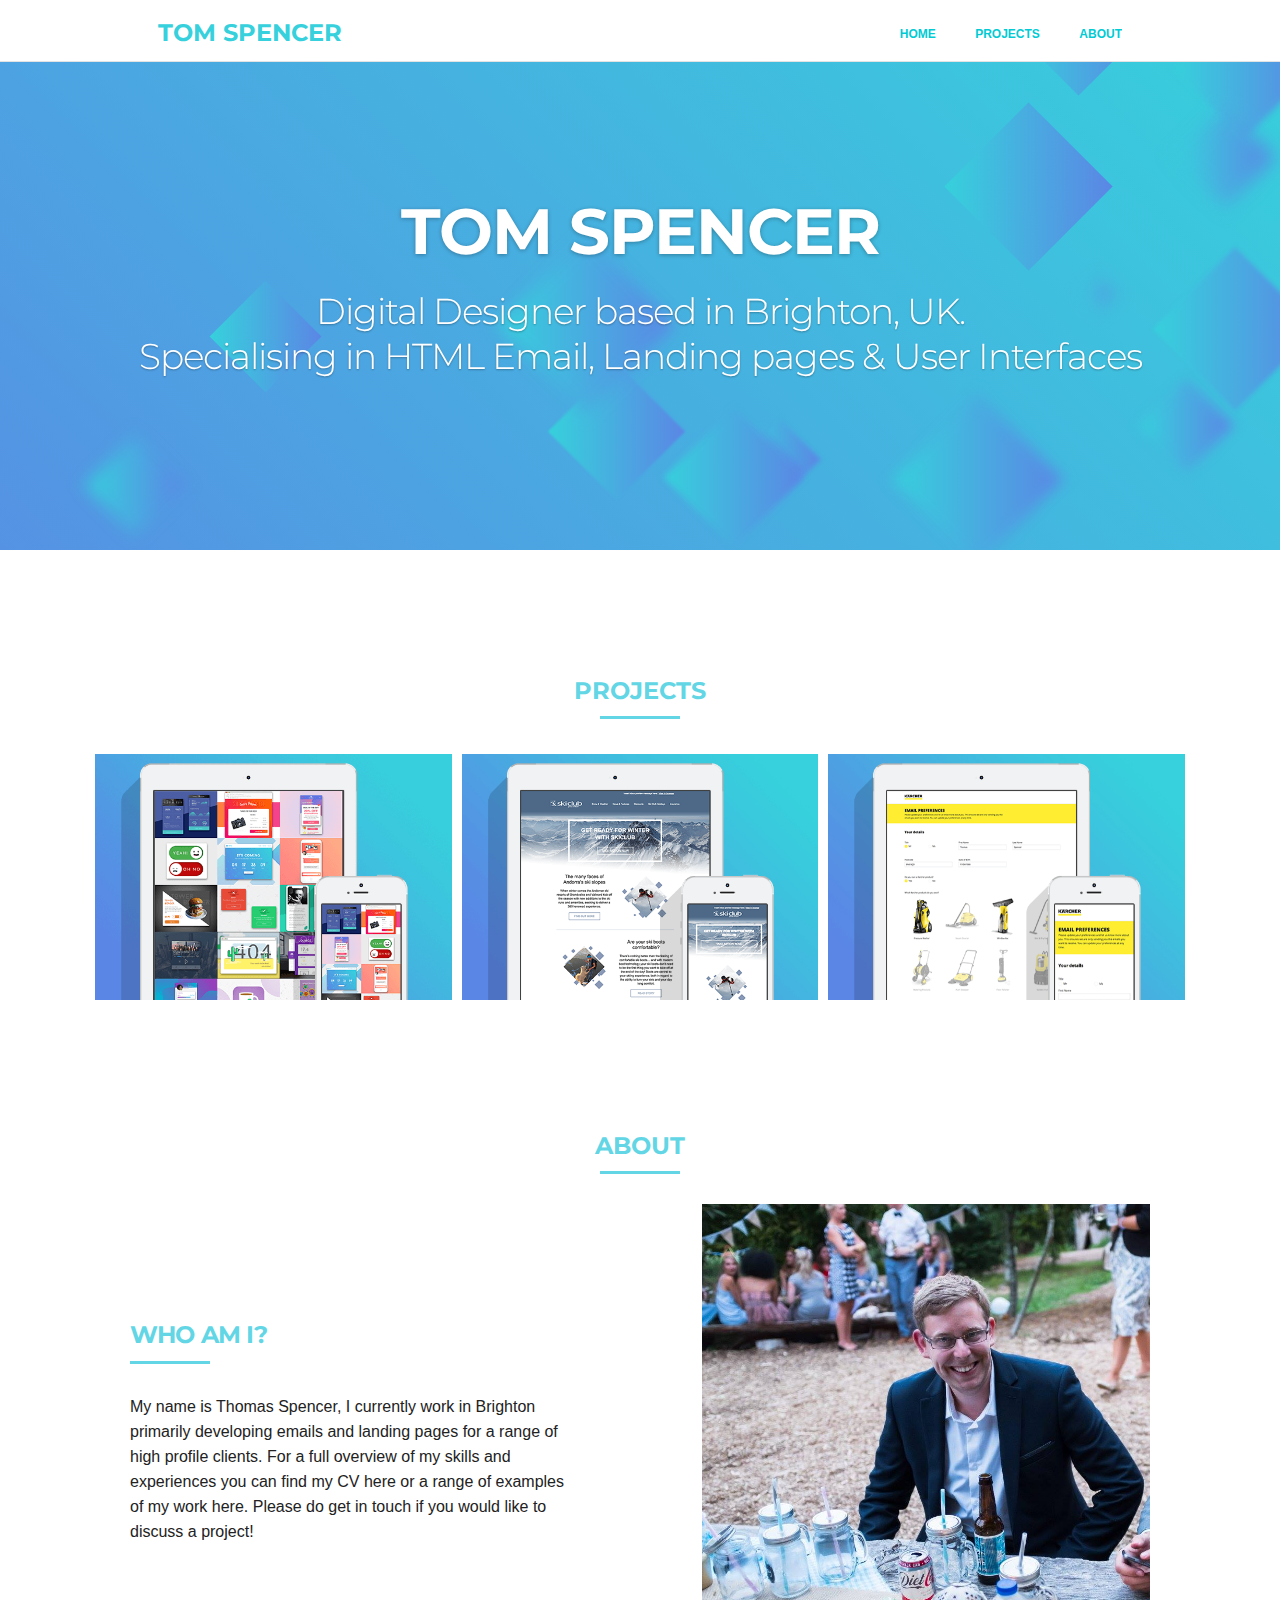
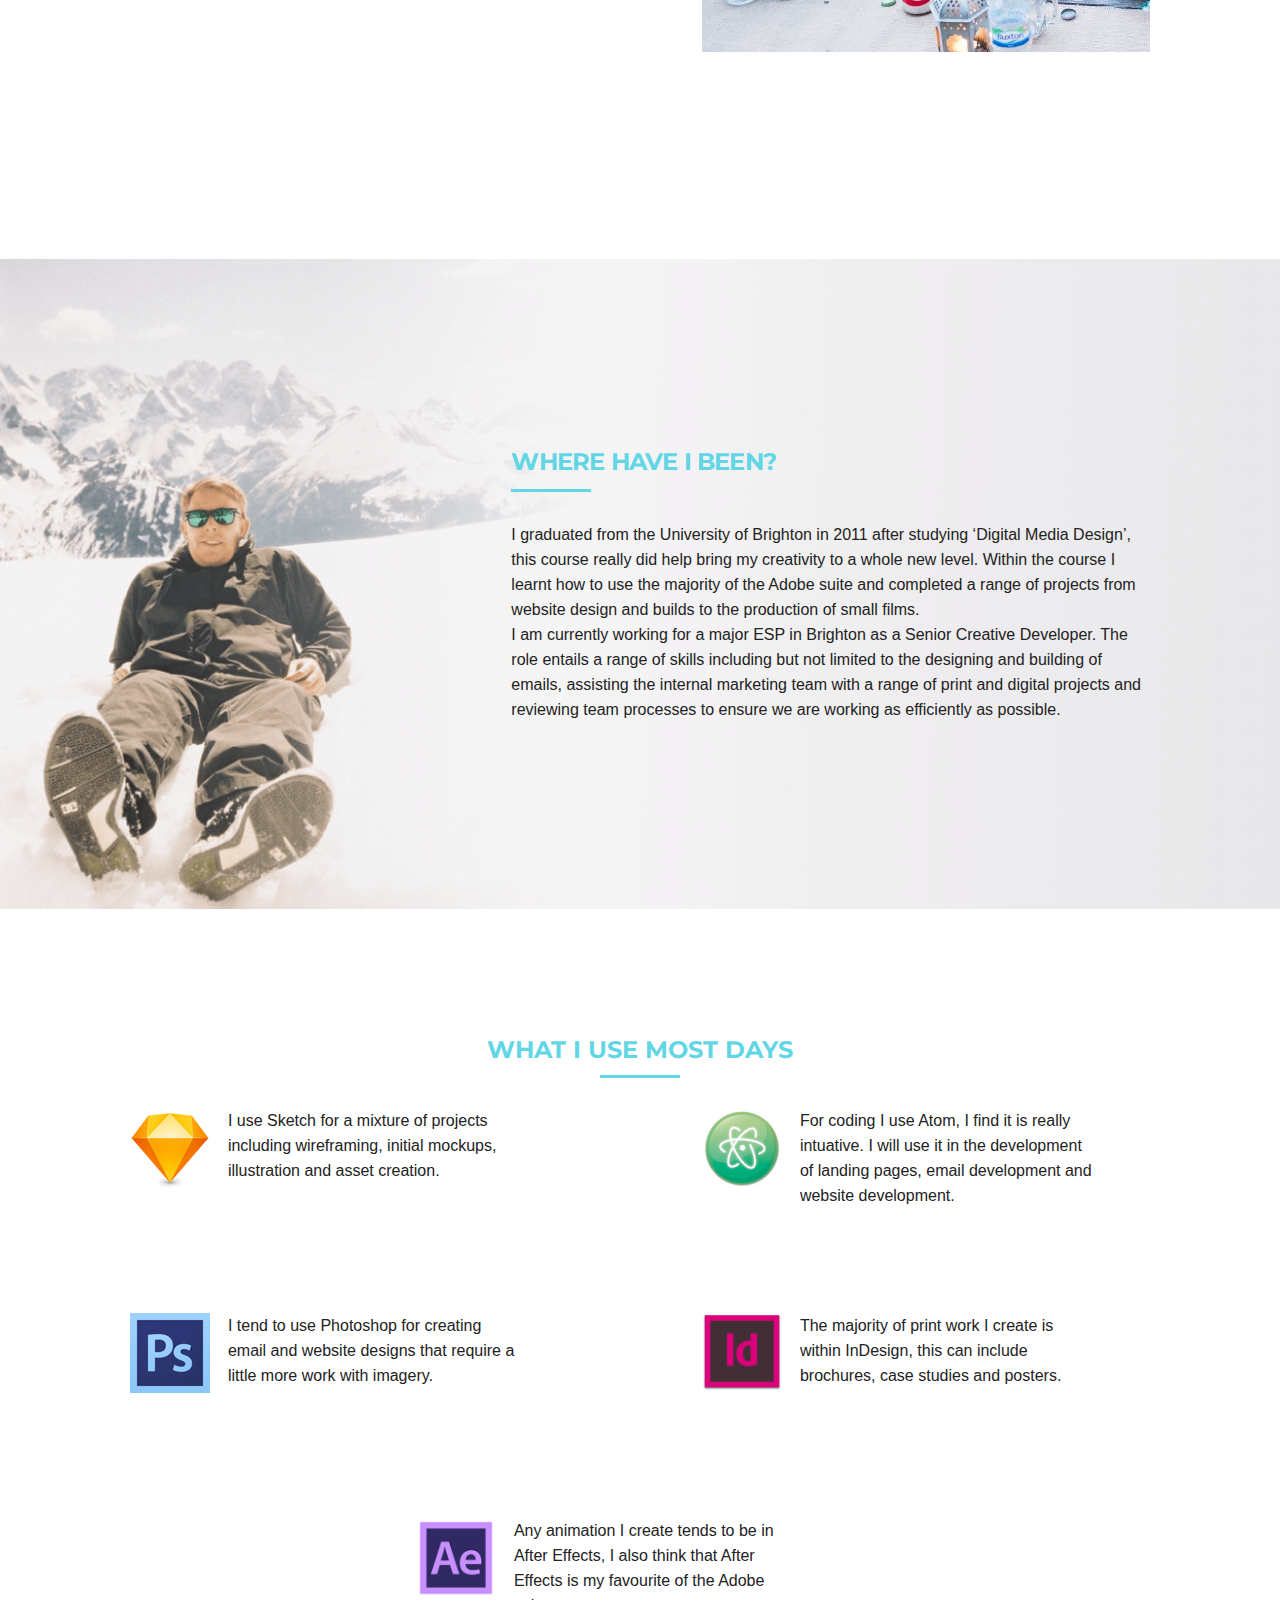
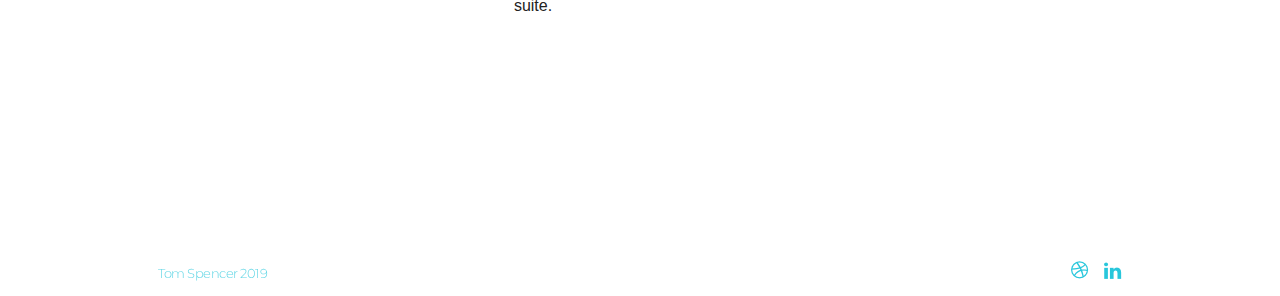
<file: index.html>
<!DOCTYPE html>
<html lang="en">

<head>
  <!-- Global site tag (gtag.js) - Google Analytics -->
  <script async src="https://www.googletagmanager.com/gtag/js?id=UA-12920112-2"></script>
  <script>
    window.dataLayer = window.dataLayer || [];

    function gtag() {
      dataLayer.push(arguments);
    }
    gtag('js', new Date());

    gtag('config', 'UA-12920112-2');
  </script>
  <meta charset="utf-8">
  <!-- HTML Meta Tags -->
  <title>Tom Spencer | Digital Designer</title>
  <meta name="description" content="Portfolio of Tom Spencer, a UK based digital designer. Specialising in HTML Email, Web design & UI">

  <!-- Google / Search Engine Tags -->
  <meta itemprop="name" content="Tom Spencer | Digital Designer">
  <meta itemprop="description" content="Portfolio of Tom Spencer, a UK based digital designer. Specialising in HTML Email, Web design & UI">
  <meta itemprop="image" content="http://www.tomthepom.co.uk/images/dailyUi.png">

  <!-- Facebook Meta Tags -->
  <meta property="og:url" content="http://www.tomthepom.co.uk">
  <meta property="og:type" content="website">
  <meta property="og:title" content="Tom Spencer | Digital Designer">
  <meta property="og:description" content="Portfolio of Tom Spencer, a UK based digital designer. Specialising in HTML Email, Web design & UI">
  <meta property="og:image" content="http://www.tomthepom.co.uk/images/dailyUi.png">

  <!-- Twitter Meta Tags -->
  <meta name="twitter:card" content="summary_large_image">
  <meta name="twitter:title" content="Tom Spencer | Digital Designer">
  <meta name="twitter:description" content="Portfolio of Tom Spencer, a UK based digital designer. Specialising in HTML Email, Web design & UI">
  <meta name="twitter:image" content="http://www.tomthepom.co.uk/images/dailyUi.png">
  <meta name="author" content="Tom Spencer">


  <meta name="viewport" content="width=device-width, initial-scale=1">
  <link rel="stylesheet" href="css/normalize.css">
  <link rel="stylesheet" href="css/skeleton.css">
  <link rel="stylesheet" href="css/styles.css">
  <link rel="icon" type="image/png" href="images/favicon.png">
</head>

<body>
  <div class="navbar">
    <div class="container">
      <div class="logo">
        Tom Spencer
      </div>
      <div class="menu-toggle">
        <span></span>
        <span></span>
        <span></span>
      </div>
      <div class="nav">
        <ul>
          <li><a href="">Home</a></li>
          <li><a href="#projects">Projects</a></li>
          <li><a href="#about">About</a></li>
        </ul>
      </div>
    </div>
  </div>
  <div class="outer-intro-portfolio">
    <div class="intro-main">
      <h1>Tom Spencer</h1>
      <h2>Digital Designer based in Brighton, UK.<br/>
Specialising in HTML Email, Landing pages & User Interfaces</h2>
    </div>
    <div id="container"></div>
  </div>
  <div name="projects"></div>
  <div class="main-content">
    <div class="portfolioContain">
      <div class="section">
        <h3 id="projects">PROJECTS</h3>
        <div class="underline-center"></div>
          <div class="row">
            <div class="shots">
              <div class="portfolioItem">
                <img src="images/dailyUi.png" alt="DailyUI Challenge" />
                <div class="caption">
                  <h3>Daily UI Challenge</h3>
                  <h5>Design &amp; Animation</h5>
                </div>
                <a href="projects/dailyui.html"></a>
              </div>
              <div class="portfolioItem">
                <img src="images/emailTemplates.png" alt="Email Templates" />
                <div class="caption">
                  <h3>Email Templates</h3>
                  <h5>Design and Coding</h5>
                </div>
                <a href="projects/email.html"></a>
              </div>
              <div class="portfolioItem">
                <img src="images/preferenceCenters.png" alt="Preference Centres" />
                <div class="caption">
                  <h3>Preference Centres</h3>
                  <h5>Design and Coding</h5>
                </div>
                <a href="projects/preferenceCentre.html"></a>
              </div>
              <!-- <div class="portfolioItem">
                <img src="images/todoApp.png" alt="To Do App" />
                <div class="caption">
                  <h3>To Do App</h3>
                  <h5>Design and Animation</h5>
                </div>
                <a href="projects/todoApp.html"></a>
              </div> -->
            </div>
          </div>
          <!-- <div class="row">
            <div class="contact">
              <a href="">I am always open to a new project, why not drop me a message?</a>
            </div>
          </div> -->
        </div>
        <div class="section">
          <div class="row">
            <h3 id="about">ABOUT</h3>
            <div class="underline-center"></div>
          </div>
          <div class="row flex flexSwitch pb30">
            <div class="six columns">
              <h4>WHO AM I?</h4>
              <div class="underline"></div>
              <p>My name is Thomas Spencer, I currently work in Brighton primarily developing emails and landing pages for a range of high profile clients. For a full overview of my skills and experiences you can find my CV here or a range of examples of my
                work here. Please do get in touch if you would like to discuss a project!</p>
            </div>
            <div class="six columns pb30">
              <img src="images/home_1.png" class="portfolioImage" alt="Tom Spencer" />
            </div>
          </div>
        </div>
    </div>
    <div class="row pb30 banner">
      <div class="portfolioContain">
        <div class="eight columns offset-by-four">
          <h4>WHERE HAVE I BEEN?</h4>
            <div class="underline"></div>
              <p>I graduated from the University of Brighton in 2011 after studying ‘Digital Media Design’, this course really did help bring my creativity to a whole new level. Within the course I learnt how to use the majority of the Adobe suite and completed
            a range of projects from website design and builds to the production of small films.</p>
              <p>I am currently working for a major ESP in Brighton as a Senior Creative Developer. The role entails a range of skills including but not limited to the designing and building of emails, assisting the internal marketing team with a range of print
            and digital projects and reviewing team processes to ensure we are working as efficiently as possible.</p>
            </div>
      </div>
    </div>
    <div class="portfolioContain">
      <div class="section">
        <div class="row">
          <div class="twelve column">
            <h3>WHAT I USE MOST DAYS</h3>
            <div class="underline-center"></div>
          </div>
        </div>
        <div class="row pb30">
          <div class="six columns">
            <div class="row">
              <div class="four columns center-img appIcon"><img src="images/sketch_icon.png" alt="Sketch" /></div>
              <div class="eight columns">
                <p>I use Sketch for a mixture of projects including wireframing, initial mockups, illustration and asset creation.</p>
              </div>
            </div>
          </div>
          <div class="six columns">
            <div class="row">
              <div class="four columns center-img appIcon"><img src="images/atom_icon.png" alt="Atom" /></div>
              <div class="eight columns">
                <p>For coding I use Atom, I find it is really intuative. I will use it in the development of landing pages, email development and website development.</p>
              </div>
            </div>
          </div>
        </div>
      <div class="row pb30">
        <div class="six columns">
          <div class="row">
            <div class="four columns center-img appIcon"><img src="images/ps_icon.png" alt="PhotoShop" /></div>
            <div class="eight columns">
              <p>I tend to use Photoshop for creating email and website designs that require a little more work with imagery.</p>
            </div>
          </div>
        </div>
        <div class="six columns">
          <div class="row">
            <div class="four columns center-img appIcon"><img src="images/id_icon.png" alt="InDesign" /></div>
            <div class="eight columns">
              <p>The majority of print work I create is within InDesign, this can include brochures, case studies and posters.</p>
            </div>
          </div>
        </div>
      </div>
      <div class="row">
        <div class="six columns offset-by-three">
          <div class="row">
            <div class="four columns center-img appIcon"><img src="images/ae_icon.png" alt="After Effects" /></div>
            <div class="eight columns">
              <p>Any animation I create tends to be in After Effects, I also think that After Effects is my favourite of the Adobe suite.</p>
            </div>
          </div>
        </div>
      </div>
    </div>
  </div>
</div>
  <div class="footer">
    <div class="container">
      <div class="footerRow">
        <div>
          <h5>Tom Spencer 2019</h5></div>
        <div class="social">
          <a href="https://www.linkedin.com/in/thomas-spencer/" target="_blank"><img src="images/linkedin_sm.png" /></a>
          <a href="http://tomatronic.dribbble.com/" target="_blank"><img src="images/dribbble_sm.png" /></a>
        </div>
      </div>
    </div>
  </div>
  <script src="https://code.jquery.com/jquery-2.2.4.min.js"></script>
  <script type="text/javascript" src="js/main.js"></script>
</body>

</html>
</file>
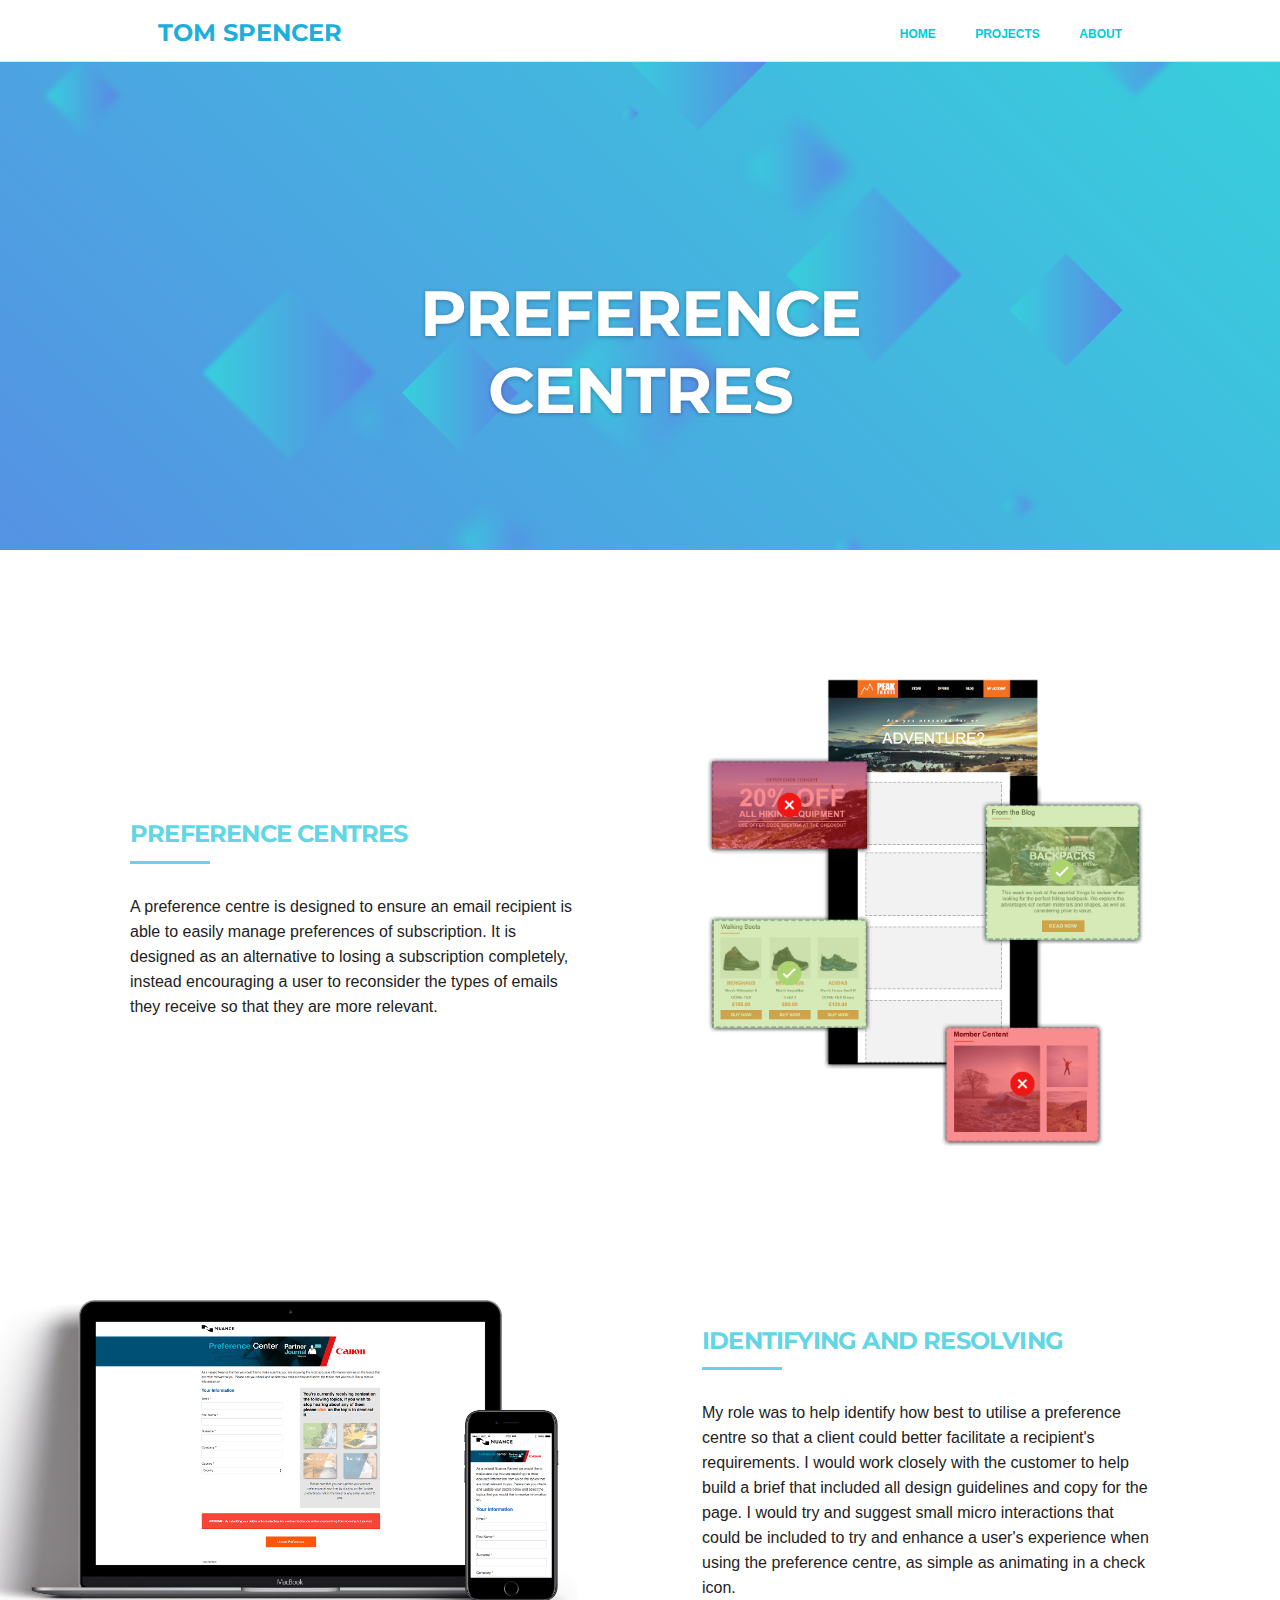
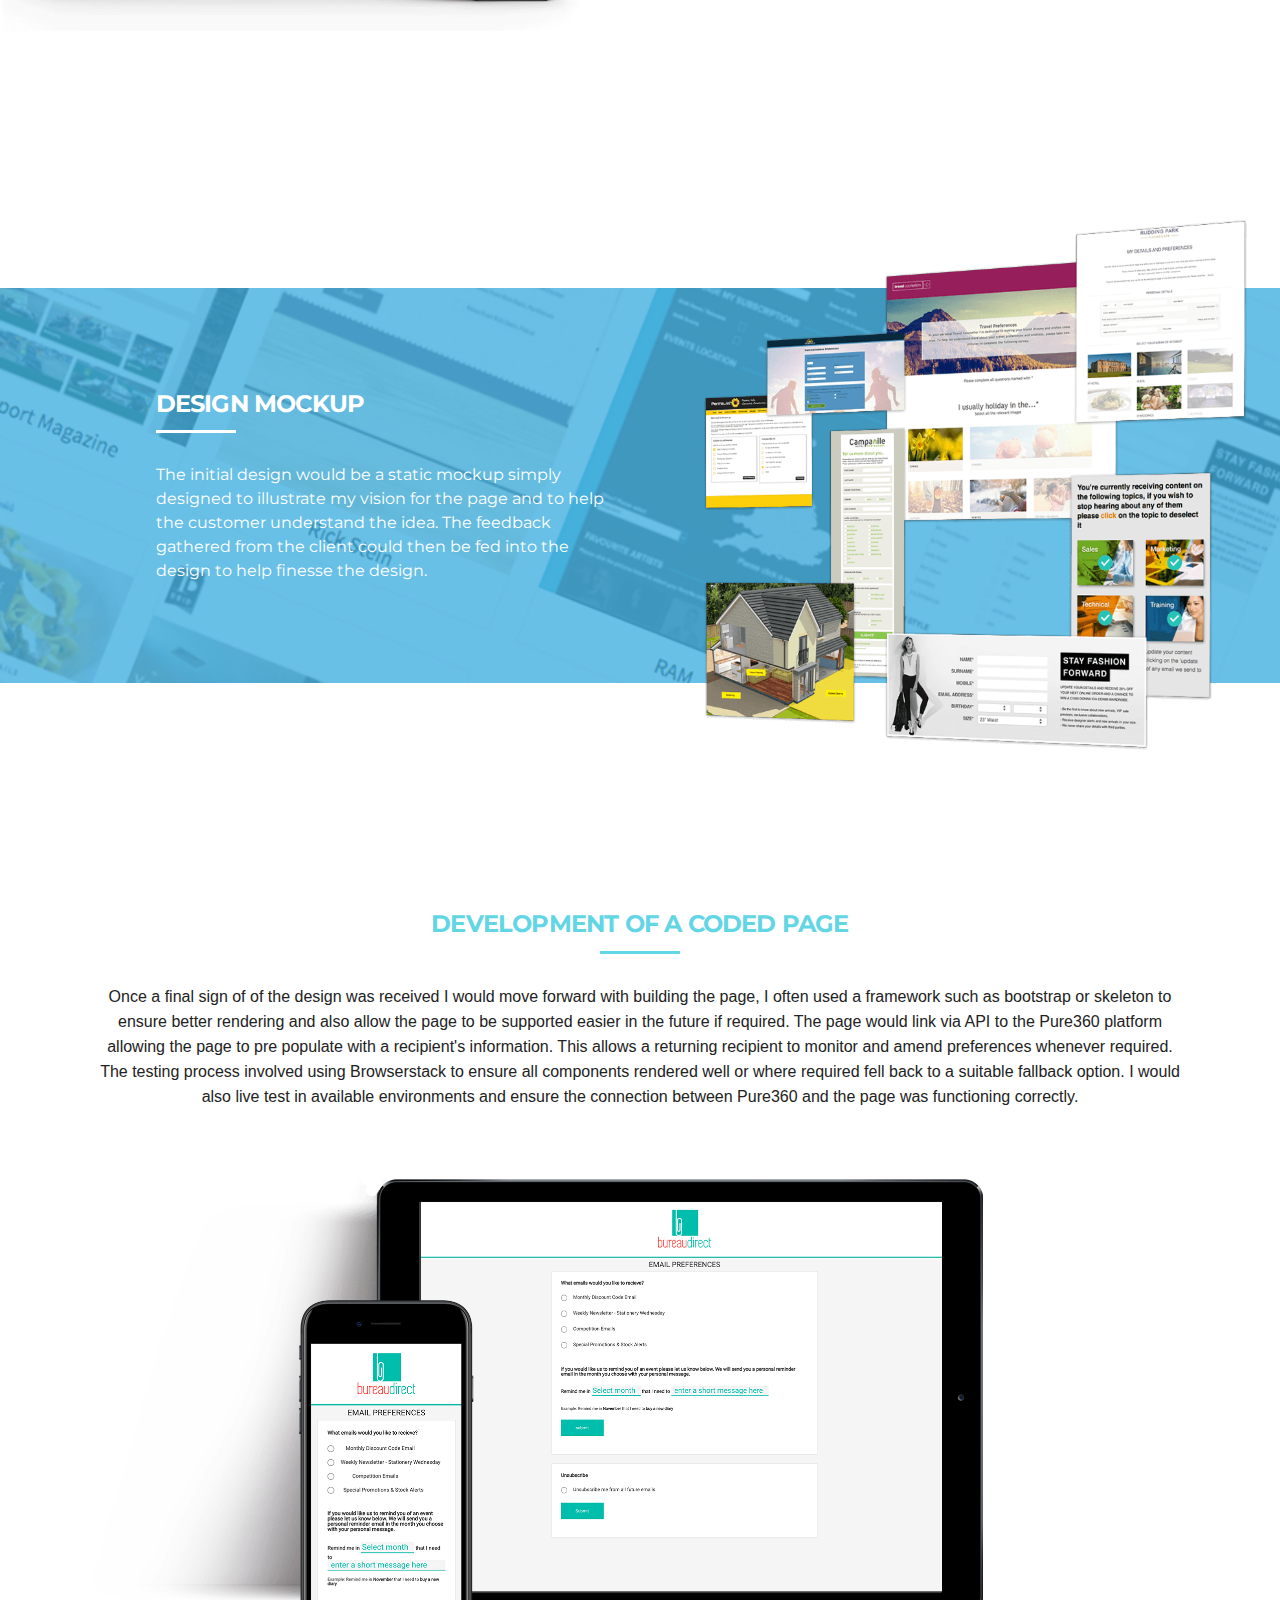
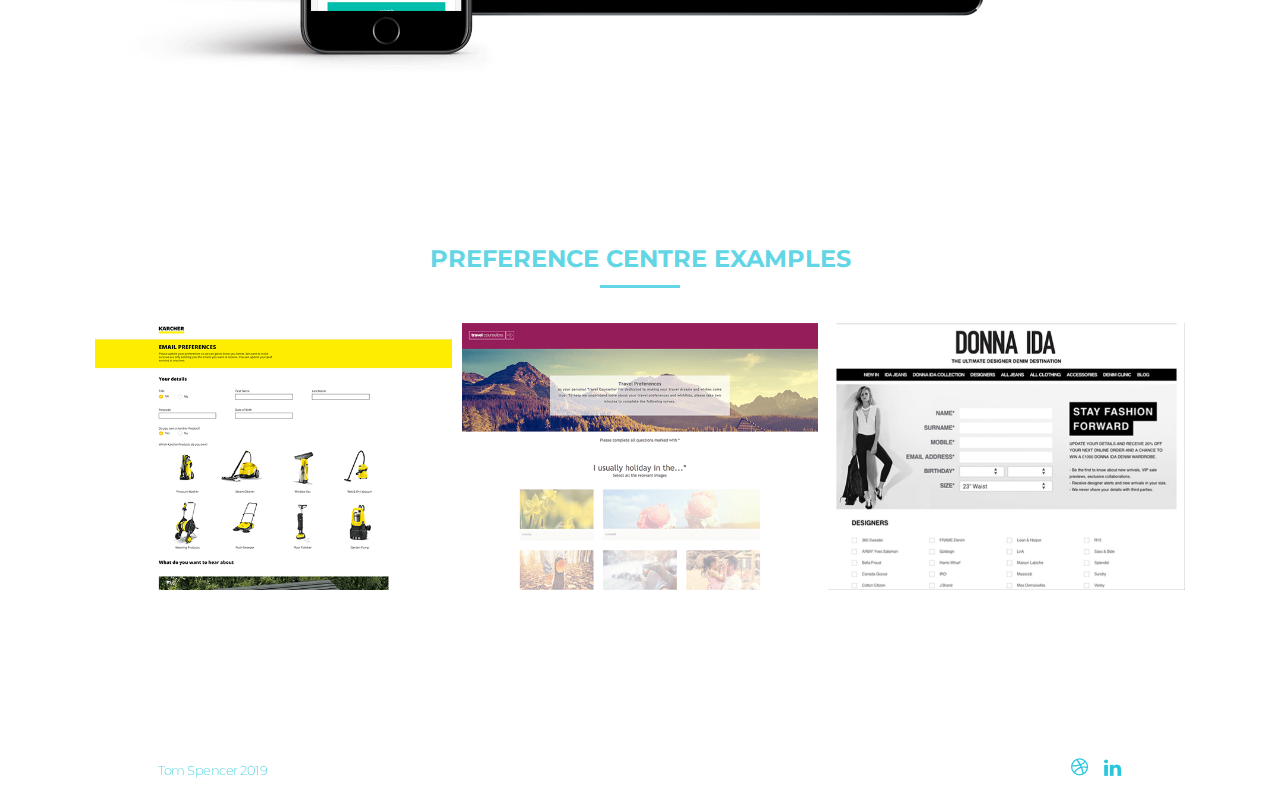
<file: projects/preferenceCentre.html>
<!DOCTYPE html>
<html lang="en">

<head>
  <!-- Global site tag (gtag.js) - Google Analytics -->
  <script async src="https://www.googletagmanager.com/gtag/js?id=UA-12920112-2"></script>
  <script>
    window.dataLayer = window.dataLayer || [];

    function gtag() {
      dataLayer.push(arguments);
    }
    gtag('js', new Date());

    gtag('config', 'UA-12920112-2');
  </script>

  <!-- Basic Page Needs
  –––––––––––––––––––––––––––––––––––––––––––––––––– -->
  <meta charset="utf-8">
  <!-- HTML Meta Tags -->
  <title>Tom Spencer | Preference Centre Design</title>
  <meta name="description" content="Portfolio of Tom Spencer, a UK based digital designer. Specialising in HTML Email, Web design & UI">

  <!-- Google / Search Engine Tags -->
  <meta itemprop="name" content="Tom Spencer | Preference Centre Design">
  <meta itemprop="description" content="Portfolio of Tom Spencer, a UK based digital designer. Specialising in HTML Email, Web design & UI">
  <meta itemprop="image" content="http://www.tomthepom.co.uk/images/preferenceCenters.png">

  <!-- Facebook Meta Tags -->
  <meta property="og:url" content="http://www.tomthepom.co.uk/projects/preferenceCentre.html">
  <meta property="og:type" content="website">
  <meta property="og:title" content="Tom Spencer | Preference Centre Design">
  <meta property="og:description" content="Portfolio of Tom Spencer, a UK based digital designer. Specialising in HTML Email, Web design & UI">
  <meta property="og:image" content="http://www.tomthepom.co.uk/images/preferenceCenters.png">

  <!-- Twitter Meta Tags -->
  <meta name="twitter:card" content="summary_large_image">
  <meta name="twitter:title" content="Tom Spencer | Preference Centre Design">
  <meta name="twitter:description" content="Portfolio of Tom Spencer, a UK based digital designer. Specialising in HTML Email, Web design & UI">
  <meta name="twitter:image" content="http://www.tomthepom.co.uk/images/preferenceCenters.png">

  <meta name="author" content="Tom Spencer">

  <!-- Mobile Specific Metas
  –––––––––––––––––––––––––––––––––––––––––––––––––– -->
  <meta name="viewport" content="width=device-width, initial-scale=1">

  <!-- CSS
  –––––––––––––––––––––––––––––––––––––––––––––––––– -->
  <link rel="stylesheet" href="../css/normalize.css">
  <link rel="stylesheet" href="../css/skeleton.css">
  <link rel="stylesheet" href="../css/simpleLightbox.min.css">
  <link rel="stylesheet" href="../css/styles.css">

  <!-- Favicon
  –––––––––––––––––––––––––––––––––––––––––––––––––– -->
  <link rel="icon" type="image/png" href="../images/favicon.png">

</head>

<body>
  <div class="navbar">
    <div class="container">
      <div class="logo">
        <a href="/">Tom Spencer</a>
      </div>
      <div class="menu-toggle">
        <span></span>
        <span></span>
        <span></span>
      </div>
      <div class="nav">
        <ul>
          <li><a href="/">Home</a></li>
          <li><a href="../index.html#projects">Projects</a></li>
          <li><a href="../index.html#about">About</a></li>
        </ul>
      </div>
    </div>
  </div>
  <div class="outer-intro-portfolio">
    <div class="intro">
      <h1>Preference<br/>Centres</h1>
    </div>
    <div id="container"></div>
  </div>
  <div class="main-content">
    <div class="portfolioContain">
      <div class="section">
        <div class="row flex flexSwitch">
          <div class="six columns">
            <h4>PREFERENCE CENTRES</h4>
            <div class="underline"></div>
            <p>A preference centre is designed to ensure an email recipient is able to easily manage preferences of subscription. It is designed as an alternative to losing a subscription completely, instead encouraging a user to reconsider the types of
              emails they receive so that they are more relevant.</p>
          </div>
          <div class="six columns pb30">
            <img src="../images/preferences/pref_options.png" alt="What happens when I change my preferences?" class="portfolioImage" />
          </div>
        </div>
      </div>
      <div class="section">
        <div class="row flex">
          <div class="six columns pb30">
            <img src="../images/preferences/pref_example.png" class="leftImgLrg" alt="Nuance - Canon -- Preference Centre" />
          </div>
          <div class="six columns">
            <h4>IDENTIFYING AND RESOLVING</h4>
            <div class="underline"></div>
            <p>My role was to help identify how best to utilise a preference centre so that a client could better facilitate a recipient's requirements. I would work closely with the customer to help build a brief that included all design guidelines and
              copy for the page. I would try and suggest small micro interactions that could be included to try and enhance a user's experience when using the preference centre, as simple as animating in a check icon.</p>
          </div>

        </div>
      </div>
    </div>
    <div class="row quote1">
      <div class="portfolioContain">
        <div class="pref-perspective">&nbsp;
        </div>
        <div class="six columns mobile-padding">
          <h4>DESIGN MOCKUP</h4>
          <div class="underline"></div>
          <h3>The initial design would be a static mockup simply designed to illustrate my vision for the page and to help the customer understand the idea. The feedback gathered from the client could then be fed into the design to help finesse the design.</h3>
        </div>
      </div>
    </div>
    <div class="portfolioContain">
      <div class="section">
        <div class="row flex">
          <div class="twelve column">
            <h4 class="center">DEVELOPMENT OF A CODED PAGE</h4>
            <div class="underline-center"></div>
            <p class="center">Once a final sign of of the design was received I would move forward with building the page, I often used a framework such as bootstrap or skeleton to ensure better rendering and also allow the page to be supported easier in the future if
              required. The page would link via API to the Pure360 platform allowing the page to pre populate with a recipient's information. This allows a returning recipient to monitor and amend preferences whenever required.</p>
            <p class="center">The testing process involved using Browserstack to ensure all components rendered well or where required fell back to a suitable fallback option. I would also live test in available environments and ensure the connection between Pure360 and
              the page was functioning correctly.</p>
              <img src="../images/preferences/pref-pres.png" class="wide-pref" alt="Bureau Direct - Preference Centre" />
          </div>
        </div>
      </div>
      <div class="section">
        <div class="row">
          <h3 id="projects">PREFERENCE CENTRE EXAMPLES</h3>
          <div class="underline-center"></div>
        </div>
        <div class="row">
          <div class="shots">
            <div class="portfolioItem">
              <img src="../images/preferences/karcherThumb.png" alt="Karcher - Preference Centre" />
              <div class="caption">
                <h3>Karcher</h3>
              </div>
              <a href="../images/preferences/karcherExample.png"></a>
            </div>
            <div class="portfolioItem">
              <img src="../images/preferences/tcThumb.png" alt="Travel Counsellors - Preference Centre" />
              <div class="caption">
                <h3>Travel Counsellors</h3>
              </div>
              <a href="../images/preferences/tcExample.png"></a>
            </div>
            <div class="portfolioItem">
              <img src="../images/preferences/donnaidaThumb.png" alt="Donna Ida - Preference Centre" />
              <div class="caption">
                <h3>Donna Ida</h3>
              </div>
              <a href="../images/preferences/donnaIdaExample.png"></a>
            </div>
          </div>
        </div>
      </div>
    </div>
  </div>
  <div class="footer">
    <div class="container">
      <div class="footerRow">
        <div>
          <h5>Tom Spencer 2019</h5></div>
        <div class="social">
          <a href="https://www.linkedin.com/in/thomas-spencer/" target="_blank"><img src="../images/linkedin_sm.png" alt="Tom Spencer - LinkedIn" /></a>
          <a href="http://tomatronic.dribbble.com/" target="_blank"><img src="../images/dribbble_sm.png" alt="Tom Spencer - Dribbble" /></a>
        </div>
      </div>
    </div>
  </div>

  <!-- End Document
  –––––––––––––––––––––––––––––––––––––––––––––––––– -->
  <script src="https://code.jquery.com/jquery-3.1.1.min.js"></script>
  <script type="text/javascript" src="../js/main.js"></script>
  <script src="../js/simpleLightbox.min.js" type="text/javascript"></script>
  <script type="text/javascript">
    $('.shots a').simpleLightbox();
  </script>
</body>

</html>
</file>
<file: css/skeleton.css>
/*
* Skeleton V2.0.4
* Copyright 2014, Dave Gamache
* www.getskeleton.com
* Free to use under the MIT license.
* http://www.opensource.org/licenses/mit-license.php
* 12/29/2014
*/


/* Table of contents
––––––––––––––––––––––––––––––––––––––––––––––––––
- Grid
- Base Styles
- Typography
- Links
- Buttons
- Forms
- Lists
- Code
- Tables
- Spacing
- Utilities
- Clearing
- Media Queries
*/


/* Grid
–––––––––––––––––––––––––––––––––––––––––––––––––– */
.container {
  position: relative;
  width: 100%;
  max-width: 964px;
  margin: 0 auto;
  padding: 0 20px;
  box-sizing: border-box; }
.column,
.columns {
  width: 100%;
  float: left;
  box-sizing: border-box; }

/* For devices larger than 400px */
@media (min-width: 400px) {
  .container {
    width: 85%;
    padding: 0; }
}

/* For devices larger than 550px */
@media (min-width: 600px) {
  .container {
    width: 80%; }
  .column,
  .columns {
    margin-left: 4%; }
  .column:first-child,
  .columns:first-child {
    margin-left: 0; }

  .one.column,
  .one.columns                    { width: 4.66666666667%; }
  .two.columns                    { width: 13.3333333333%; }
  .three.columns                  { width: 22%;            }
  .four.columns                   { width: 30.6666666667%; }
  .five.columns                   { width: 39.3333333333%; }
  .six.columns                    { width: 48%; padding: 0px 40px;}
  .seven.columns                  { width: 56.6666666667%; }
  .eight.columns                  { width: 65.3333333333%; }
  .nine.columns                   { width: 74.0%;          }
  .ten.columns                    { width: 82.6666666667%; }
  .eleven.columns                 { width: 91.3333333333%; }
  .twelve.columns                 { width: 100%; margin-left: 0; padding: 0px 40px; }

  .one-third.column               { width: 30.6666666667%; }
  .two-thirds.column              { width: 65.3333333333%; }

  .one-half.column                { width: 48%; }

  /* Offsets */
  .offset-by-one.column,
  .offset-by-one.columns          { margin-left: 8.66666666667%; }
  .offset-by-two.column,
  .offset-by-two.columns          { margin-left: 17.3333333333%; }
  .offset-by-three.column,
  .offset-by-three.columns        { margin-left: 26%;            }
  .offset-by-four.column,
  .offset-by-four.columns         { margin-left: 34.6666666667%; }
  .offset-by-five.column,
  .offset-by-five.columns         { margin-left: 43.3333333333%; }
  .offset-by-six.column,
  .offset-by-six.columns          { margin-left: 52%;            }
  .offset-by-seven.column,
  .offset-by-seven.columns        { margin-left: 60.6666666667%; }
  .offset-by-eight.column,
  .offset-by-eight.columns        { margin-left: 69.3333333333%; }
  .offset-by-nine.column,
  .offset-by-nine.columns         { margin-left: 78.0%;          }
  .offset-by-ten.column,
  .offset-by-ten.columns          { margin-left: 86.6666666667%; }
  .offset-by-eleven.column,
  .offset-by-eleven.columns       { margin-left: 95.3333333333%; }

  .offset-by-one-third.column,
  .offset-by-one-third.columns    { margin-left: 34.6666666667%; }
  .offset-by-two-thirds.column,
  .offset-by-two-thirds.columns   { margin-left: 69.3333333333%; }

  .offset-by-one-half.column,
  .offset-by-one-half.columns     { margin-left: 52%; }

}


/* Base Styles
–––––––––––––––––––––––––––––––––––––––––––––––––– */
/* NOTE
html is set to 62.5% so that all the REM measurements throughout Skeleton
are based on 10px sizing. So basically 1.5rem = 15px :) */
html {
  font-size: 62.5%; }
body {
  font-size: 18px;
  line-height: 32px;
  font-weight: 400;
  font-family: 'Nunito Sans', sans-serif;
  color: #222; }


/* Typography
–––––––––––––––––––––––––––––––––––––––––––––––––– */
h1, h2, h3, h4, h5, h6 {
  margin-top: 0;
  margin-bottom: 2rem;
  font-weight: 300; }
h1 { font-size: 4.0rem; line-height: 1.2;  letter-spacing: -.1rem;}
h2 { font-size: 3.6rem; line-height: 1.25; letter-spacing: -.1rem; }
h3 { font-size: 3.0rem; line-height: 1.3; }
h4 { font-size: 2.4rem; line-height: 1.35; letter-spacing: -.08rem; }
h5 { font-size: 1.8rem; line-height: 1.5;  letter-spacing: -.05rem; }
h6 { font-size: 1.5rem; line-height: 1.6;  letter-spacing: 0; }

/* Larger than phablet */
@media (min-width: 600px) {
  h1 { font-size: 5.0rem; }
  h2 { font-size: 4.2rem; }
  h3 { font-size: 3.6rem; }
  h4 { font-size: 3.0rem; }
  h5 { font-size: 2.4rem; }
  h6 { font-size: 1.5rem; }
}

p {
  margin-top: 0; }


/* Links
–––––––––––––––––––––––––––––––––––––––––––––––––– */
a {
  color: #1EAEDB; }
a:hover {
  color: #0FA0CE; }


/* Buttons
–––––––––––––––––––––––––––––––––––––––––––––––––– */
.button,
button,
input[type="submit"],
input[type="reset"],
input[type="button"] {
  display: inline-block;
  height: 38px;
  padding: 0 30px;
  color: #555;
  text-align: center;
  font-size: 11px;
  font-weight: 600;
  line-height: 38px;
  letter-spacing: .1rem;
  text-transform: uppercase;
  text-decoration: none;
  white-space: nowrap;
  background-color: transparent;
  border-radius: 4px;
  border: 1px solid #bbb;
  cursor: pointer;
  box-sizing: border-box; }
.button:hover,
button:hover,
input[type="submit"]:hover,
input[type="reset"]:hover,
input[type="button"]:hover,
.button:focus,
button:focus,
input[type="submit"]:focus,
input[type="reset"]:focus,
input[type="button"]:focus {
  color: #333;
  border-color: #888;
  outline: 0; }
.button.button-primary,
button.button-primary,
input[type="submit"].button-primary,
input[type="reset"].button-primary,
input[type="button"].button-primary {
  color: #FFF;
  background-color: #33C3F0;
  border-color: #33C3F0; }
.button.button-primary:hover,
button.button-primary:hover,
input[type="submit"].button-primary:hover,
input[type="reset"].button-primary:hover,
input[type="button"].button-primary:hover,
.button.button-primary:focus,
button.button-primary:focus,
input[type="submit"].button-primary:focus,
input[type="reset"].button-primary:focus,
input[type="button"].button-primary:focus {
  color: #FFF;
  background-color: #1EAEDB;
  border-color: #1EAEDB; }


/* Forms
–––––––––––––––––––––––––––––––––––––––––––––––––– */
input[type="email"],
input[type="number"],
input[type="search"],
input[type="text"],
input[type="tel"],
input[type="url"],
input[type="password"],
textarea,
select {
  height: 38px;
  padding: 6px 10px; /* The 6px vertically centers text on FF, ignored by Webkit */
  background-color: #fff;
  border: 1px solid #D1D1D1;
  border-radius: 4px;
  box-shadow: none;
  box-sizing: border-box; }
/* Removes awkward default styles on some inputs for iOS */
input[type="email"],
input[type="number"],
input[type="search"],
input[type="text"],
input[type="tel"],
input[type="url"],
input[type="password"],
textarea {
  -webkit-appearance: none;
     -moz-appearance: none;
          appearance: none; }
textarea {
  min-height: 65px;
  padding-top: 6px;
  padding-bottom: 6px; }
input[type="email"]:focus,
input[type="number"]:focus,
input[type="search"]:focus,
input[type="text"]:focus,
input[type="tel"]:focus,
input[type="url"]:focus,
input[type="password"]:focus,
textarea:focus,
select:focus {
  border: 1px solid #33C3F0;
  outline: 0; }
label,
legend {
  display: block;
  margin-bottom: .5rem;
  font-weight: 600; }
fieldset {
  padding: 0;
  border-width: 0; }
input[type="checkbox"],
input[type="radio"] {
  display: inline; }
label > .label-body {
  display: inline-block;
  margin-left: .5rem;
  font-weight: normal; }


/* Lists
–––––––––––––––––––––––––––––––––––––––––––––––––– */
ul {
  list-style: circle inside; }
ol {
  list-style: decimal inside; }
ol, ul {
  padding-left: 0;
  margin-top: 0; }
ul ul,
ul ol,
ol ol,
ol ul {
  margin: 1.5rem 0 1.5rem 3rem;
  font-size: 90%; }
li {
  margin-bottom: 1rem; }


/* Code
–––––––––––––––––––––––––––––––––––––––––––––––––– */
code {
  padding: .2rem .5rem;
  margin: 0 .2rem;
  font-size: 90%;
  white-space: nowrap;
  background: #F1F1F1;
  border: 1px solid #E1E1E1;
  border-radius: 4px; }
pre > code {
  display: block;
  padding: 1rem 1.5rem;
  white-space: pre; }


/* Tables
–––––––––––––––––––––––––––––––––––––––––––––––––– */
th,
td {
  padding: 12px 15px;
  text-align: left;
  border-bottom: 1px solid #E1E1E1; }
th:first-child,
td:first-child {
  padding-left: 0; }
th:last-child,
td:last-child {
  padding-right: 0; }


/* Spacing
–––––––––––––––––––––––––––––––––––––––––––––––––– */
button,
.button {
  margin-bottom: 1rem; }
input,
textarea,
select,
fieldset {
  margin-bottom: 1.5rem; }
pre,
blockquote,
dl,
figure,
table,
p,
ul,
ol,
form {
  margin-bottom: 2.5rem; }


/* Utilities
–––––––––––––––––––––––––––––––––––––––––––––––––– */
.u-full-width {
  width: 100%;
  box-sizing: border-box; }
.u-max-full-width {
  max-width: 100%;
  box-sizing: border-box; }
.u-pull-right {
  float: right; }
.u-pull-left {
  float: left; }


/* Misc
–––––––––––––––––––––––––––––––––––––––––––––––––– */
hr {
  margin-top: 3rem;
  margin-bottom: 3.5rem;
  border-width: 0;
  border-top: 1px solid #E1E1E1; }


/* Clearing
–––––––––––––––––––––––––––––––––––––––––––––––––– */

/* Self Clearing Goodness */
.container:after,
.row:after,
.u-cf {
  content: "";
  display: table;
  clear: both; }


/* Media Queries
–––––––––––––––––––––––––––––––––––––––––––––––––– */
/*
Note: The best way to structure the use of media queries is to create the queries
near the relevant code. For example, if you wanted to change the styles for buttons
on small devices, paste the mobile query code up in the buttons section and style it
there.
*/


/* Larger than mobile */
@media (min-width: 400px) {}

/* Larger than phablet (also point when grid becomes active) */
@media (min-width: 550px) {}

/* Larger than tablet */
@media (min-width: 750px) {}

/* Larger than desktop */
@media (min-width: 1000px) {}

/* Larger than Desktop HD */
@media (min-width: 1200px) {}
</file>
<file: css/styles.css>
@import url('https://fonts.googleapis.com/css?family=Montserrat:400,800');
html {
  height: 100%;
  box-sizing: border-box;
}

body {
  height: 100%;
  margin: 0;
  background: #5B86E5;
  /* Old browsers */
  background: -moz-linear-gradient(45deg, #5B86E5 0%, #36d1dc 100%);
  /* FF3.6-15 */
  background: -webkit-linear-gradient(45deg, #5B86E5 0%, #36d1dc 100%);
  /* Chrome10-25,Safari5.1-6 */
  background: linear-gradient(45deg, #5B86E5 0%, #36d1dc 100%);
  /* W3C, IE10+, FF16+, Chrome26+, Opera12+, Safari7+ */
  filter: progid:DXImageTransform.Microsoft.gradient( startColorstr='#5B86E5', endColorstr='#36d1dc', GradientType=1);
  /* IE6-9 fallback on horizontal gradient */
  background-repeat: no-repeat;
  background-attachment: fixed;
  text-rendering: optimizeLegibility;
  -webkit-font-smoothing: antialiased;
  -moz-osx-font-smoothing: grayscale;
  overflow-x: hidden;
  font-size: 16px;
  line-height: 25px;
}

p{
  margin-bottom: 0px;
}


/*******************Spacing***********************/

.pb50 {
  padding-bottom: 50px;
}

.flexSwitch {
  display: flex;
  flex-direction: column-reverse;
}

.quote1 {
  background: url('../images/email/quote1.png');
  background-repeat: no-repeat;
  background-size: cover;
    position: relative;
    width: 100%;
    padding: 100px 0;
    clear: both;
    box-sizing: border-box;
    margin: 100px 0px;

}

.quote1 h3 {
  font-family: 'Montserrat', sans-serif;
  color: #FFFFFF;
  padding: 0px;
  max-width: 680px;
  margin: 0 auto;
  font-weight: normal;
  font-size: 16px;
  line-height: 24px;
  text-align: left;
}

.quote1 h4{
  color: #FFFFFF;
}

.quote1 .underline{
  border-bottom: 3px solid #FFFFFF;
}

.quote2 {
  background: url('../images/email/quote2.png');
  background-repeat: no-repeat;
  background-size: cover;
}

.quote2 h3 {
  font-family: 'Montserrat', sans-serif;
  color: #FFFFFF;
  padding: 60px 30px;
  max-width: 680px;
  margin: 0 auto;
  font-weight: bold;
  font-size: 16px;
}

.quote3 {
  background: url('../images/dailyUI/dribbble-banner.png');
  background-repeat: no-repeat;
  background-size: cover;
}

.quote3 h3 {
  font-family: 'Montserrat', sans-serif;
  color: #FFFFFF;
  padding: 0px 30px 60px;
  max-width: 680px;
  margin: 0 auto;
  font-weight: bold;
  font-size: 16px;
}

.quote3 h4 {
  font-family: 'Montserrat', sans-serif;
  color: #FFFFFF;
  padding: 60px 30px 10px;
  max-width: 680px;
  margin: 0 auto;
  font-weight: bold;
  font-size: 24px;
  text-align: center;
}

.quote3 .underline-center {
  border-bottom: 3px solid #FFFFFF;
}

.quote4 {
  background: url('../images/email/quote1.png');
  background-repeat: no-repeat;
  background-size: cover;
}

.quote4 h3 {
  font-family: 'Montserrat', sans-serif;
  color: #FFFFFF;
  padding: 60px 30px;
  max-width: 680px;
  margin: 0 auto;
  font-weight: bold;
  font-size: 16px;
}

.wide-pref{
  display: block;
  margin: 0 auto;
  padding-top: 50px;
}


/*******************Typograhpy***********************/

h1 {
  font-family: 'Montserrat', sans-serif;
  font-size: 64px;
  text-align: center;
  text-transform: uppercase;
  font-weight: bold;
  color: #FFFFFF;
  text-shadow: 0px 1px 4px rgba(0, 0, 0, 0.3);
}

h2 {
  font-family: 'Montserrat', sans-serif;
  font-size: 36px;
  text-align: center;
  color: #FFFFFF;
  text-shadow: 0px 1px 2px rgba(0, 0, 0, 0.3);
}

h3 {
  font-family: 'Montserrat', sans-serif;
  font-size: 24px;
  color: #62D6E5;
  text-align: center;
  font-weight: bold;
  margin-bottom: 10px;
}

h4 {
  font-family: 'Montserrat', sans-serif;
  font-size: 24px;
  color: #62D6E5;
  text-align: left;
  margin-bottom: 10px;
  font-weight: bold;
}

h5 {
  font-family: 'Montserrat', sans-serif;
  font-size: 13px;
  color: #62D6E5;
  text-align: left;
  margin: 0;
}

.center{
  text-align: center;
}


/*******************Top Navigation***********************/

.navbar {
  background-color: #FFFFFF;
  position: fixed;
  top: 0;
  width: 100%;
  max-height: 21px;
  padding: 20px 0px;
  display: inline-block;
  overflow: hidden;
  -webkit-transition: all 0.3s;
  transition: all 0.3s;
  z-index: 9999;
  border-bottom: 1px solid #e3e3e3;
}

.navbar .logo {
  display: block;
  float: left;
  font-family: 'Montserrat', sans-serif;
  text-transform: uppercase;
  font-size: 24px;
  font-weight: bold;
  color: #36d1dc;
}

.logo a {
  text-decoration: none;
}

.menu-toggle {
  display: block;
  cursor: pointer;
  font-size: 20px;
  position: absolute;
  right: 20px;
  top: 0;
  width: 28px;
  -webkit-transition: all 200ms ease-in;
  -moz-transition: all 200ms ease-in;
}

.menu-toggle span {
  width: 28px;
  height: 3px;
  margin-bottom: 6px;
  border-radius: 1000px;
  background: #36d1dc;
  display: block;
}

.open-nav {
  max-height: 140px !important;
}

.nav {
  float: right;
  width: 100%;
}

.nav ul {
  list-style: none;
  overflow: hidden;
  text-align: center;
  padding-top: 10px;
  margin-bottom: 20px;
  float: left;
  width: 100%;
}

.nav ul li {
  display: inline-block;
  margin: 0;
  width: 100%;
  padding: 7px 0px;
}

.nav a {
  color: #00cbd4;
  font-size: 12px;
  text-transform: uppercase;
  text-decoration: none;
  font-weight: bold;
}


/*******************Main Styles***********************/

.outer-intro{
  position: relative;
  display: block;
  height: 100vh;
  width: 100vw;
}

#container {
  position: fixed;
  width: 100%;
  height: 100%;
  margin-top: -250px;
  z-index: 0;
}

.square {
  position: absolute;
  z-index: -1px;
  background: #36d1dc;
  background: -moz-linear-gradient(45deg, #36d1dc 0%, #5B86E5 100%);
  background: -webkit-linear-gradient(45deg, #36d1dc 0%, #5B86E5 100%);
  background: linear-gradient(45deg, #36d1dc 0%, #5B86E5 100%);
  filter: progid:DXImageTransform.Microsoft.gradient( startColorstr='#36d1dc', endColorstr='#5B86E5', GradientType=1);
  background-repeat: no-repeat;
  transform: rotate(45deg);
}

.intro {
  position: relative;
  top: calc(50% - 60px);
  margin-left: auto;
  margin-right: auto;
  width: 100%;
  max-width: 900px;
  z-index: 999;
}

.intro-main {
  position: relative;
  top: calc(35% - 60px);
  margin-left: auto;
  margin-right: auto;
  width: 100%;
  max-width: 1000px;
  z-index: 999;
}

.main-content {
  position: relative;
}


.portfolioItem, .dailyuiItem {
  font-family: 'Montserrat', sans-serif;
  position: relative;
  overflow: hidden;
  width: 100%;
  color: #FFF;
  text-align: left;
  font-size: 16px;
  background-color: #000;
  width: calc(50% - 10px);
  margin: 5px;
}

.portfolioItem *, .dailyuiItem * {
  -webkit-box-sizing: border-box;
  box-sizing: border-box;
  -webkit-transition: all 0.45s ease;
  transition: all 0.45s ease;
}

.portfolioItem img, .dailyuiItem img {
  display: block;
  vertical-align: top;
  width: 100%;
  backface-visibility: hidden;
}

.portfolioItem .caption, .dailyuiItem .caption {
  position: absolute;
  top: 0;
  left: 0;
  right: 0;
  z-index: 1;
  align-items: center;
  bottom: 0;
  display: flex;
  flex-direction: column;
  justify-content: center;
}

.dailyuiItem .caption {
  margin: 0px 10px;
  opacity: 0;
  letter-spacing: 1px;
  -webkit-transform: translateY(-100%);
  transform: translateY(-100%);
  text-transform: uppercase;
  font-weight: bold;
  color: #FFF;
  text-align: center;
  font-size: 24px;
}

.portfolioItem h3, .portfolioItem h5 {
  margin: 0;
  opacity: 0;
  letter-spacing: 1px;
}

.portfolioItem h3 {
  font-size: 24px;
  -webkit-transform: translateY(-100%);
  transform: translateY(-100%);
  text-transform: uppercase;
  font-weight: bold;
  color: #FFF;
  margin: 5px;
}

.portfolioItem h5 {
  font-weight: normal;
  font-style: italic;
  color: #FFF;
  -webkit-transform: translateY(100%);
  transform: translateY(100%);
}

.portfolioItem a, .dailyuiItem a {
  position: absolute;
  top: 0;
  bottom: 0;
  left: 0;
  right: 0;
  z-index: 1;
}

.portfolioItem:hover>img, .portfolioItem.hover>img, .dailyuiItem:hover>img, .dailyuiItem.hover>img {
  opacity: 0.7;
}

.portfolioItem:hover h3, .portfolioItem.hover h3, .portfolioItem:hover h5, .portfolioItem.hover h5, .dailyuiItem:hover .caption, .dailyuiItem.hover .caption {
  -webkit-transform: translateY(0);
  transform: translateY(0);
  opacity: 1;
}

.portfolioImage {
  max-width: 100%;
}

.containerPortfolio {
  background-color: #FFFFFF;
  border-radius: 10px;
  width: 100%;
  max-width: 1024px;
  margin: 30px auto 0px;
  padding: 50px 50px 30px;
  box-sizing: border-box;
  -webkit-box-shadow: 3px 5px 15px 0px rgba(0, 0, 0, 0.3);
  -moz-box-shadow: 3px 5px 15px 0px rgba(0, 0, 0, 0.3);
  box-shadow: 3px 5px 15px 0px rgba(0, 0, 0, 0.3);
}

.underline {
  width: 100%;
  max-width: 80px;
  border-bottom: 3px solid #62D6E5;
  margin: 0 0 30px 0;
}

.underline-center {
  width: 100%;
  max-width: 80px;
  border-bottom: 3px solid #62D6E5;
  margin: 0 auto 30px auto;
}

.contact {
  text-align: center;
  font-size: 16px;
  color: #62D6E5;
  padding: 30px 0px 50px;
}

.contact a {
  color: #62D6E5;
  text-decoration: none;
}

.center-img img {
  display: block;
  margin: 0 auto;
}

.appIcon {
  max-width: 80px;
  padding-bottom: 125px;
  float: none;
  margin: 0 auto;
}

.footer {
  position: relative;
  width: 100%;
  background-color: #FFFFFF;
  margin-top: 3px;
  padding: 10px 0px;
}

.footerRow {
  display: flex;
  justify-content: space-between;
  align-items: center;
}

.social {
  display: flex;
  flex-direction: row-reverse;
}

.social a:nth-child(even) {
  margin-right: 15px;
}


/******DRIBBBLE GALLERY RENDERING******/

.shots {
  display: flex;
  flex-direction: row;
  flex-wrap: wrap;
  justify-content: center;
}

.shots--shot {
  width: 48%;
  margin-left: 4%;
  margin-top: 4%;
}

.shots--shot:nth-child(2n+1) {
  margin-left: 0;
}

.shots--title {
  display: none;
}

.shots--shot img {
  width: 100%;
}

.shots a {
  text-decoration: none;
}


/*********CODE FOR EMAIL SLIDESHOW**********/

.browser-mockup {
  border-top: 1em solid rgba(230, 230, 230, 0.7);
  box-shadow: 0 0.1em 1em 0 rgba(0, 0, 0, 0.4);
  position: relative;
  border-radius: 3px 3px 0 0;
  max-width: 400px;
  height: 270px;
  animation: twist 2s 1s infinite;
}

.browser-mockup:before {
  display: block;
  position: absolute;
  content: '';
  top: -0.8em;
  left: 0.8em;
  width: 0.5em;
  height: 0.5em;
  border-radius: 50%;
  background-color: #f44;
  box-shadow: 0 0 0 0.5px #f44, 1em 0 0 0.5px #9b3, 2em 0 0 0.5px #fb5;
}

.browser-mockup>* {
  display: block;
}

.browser-mockup {
  margin: 0 auto;
  flex: 1;
}

img {
  width: 100%;
}

@keyframes twist {
  0% {
    transform: perspective(400px)rotate(0deg);
    animation-timing-function: ease
  }
  50% {
    transform: perspective(400px)rotate(0deg);
    animation-timing-function: ease
  }
  60% {
    transform: perspective(400px) rotateX(0.5deg) rotateY(0.5deg);
    animation-timing-function: ease
  }
  70% {
    transform: perspective(400px) rotateX(-0.5deg) rotateY(-0.5deg);
    animation-timing-function: ease
  }
  80% {
    transform: perspective(400px) rotateX(0.1deg) rotateY(0.1deg);
    animation-timing-function: ease
  }
  90% {
    transform: perspective(400px) rotateX(-0.1deg) rotateY(-0.1deg)
  }
  to {
    transform: perspective(400px)animation-timing-function:ease
  }
  100% {
    transform: perspective(400px)rotate(0deg);
    animation-timing-function: ease
  }
}

.page-view {
  height: 100%;
  width: 100%;
  position: absolute;
  top: 0;
  left: 0;
}

.page-view .project {
  position: absolute;
  width: 100%;
  height: 100%;
  background-position: center;
  background-repeat: no-repeat;
  background-size: cover;
}

.page-view .project:nth-child(1) {
  z-index: 30;
}

@-webkit-keyframes mask-play {
  from {
    -webkit-mask-position: 0% 0;
    mask-position: 0% 0;
  }
  to {
    -webkit-mask-position: 100% 0;
    mask-position: 100% 0;
  }
}

@keyframes mask-play {
  from {
    -webkit-mask-position: 0% 0;
    mask-position: 0% 0;
  }
  to {
    -webkit-mask-position: 100% 0;
    mask-position: 100% 0;
  }
}

.browser-mockup {
  background: url(../images/email/mask2.png) no-repeat -9999px -9999px;
}

.browser-mockup .page-view {
  background: url(../images/email/mask2.png) no-repeat -9999px -9999px;
}

.browser-mockup .page-view h1 {
  font-family: 'besom';
}

.browser-mockup .page-view .project:nth-child(1) {
  background-image: url(../images/email/skiClub2.png);
}

.browser-mockup .page-view .project:nth-child(2) {
  background-image: url(../images/email/travelAberta2.png);
}

.browser-mockup .page-view .project:nth-child(3) {
  background-image: url(../images/email/campingInTheForest2.png);
}

.browser-mockup .page-view .project:nth-child(4) {
  background-image: url(../images/email/cakeInternational2.png);
}

.browser-mockup .page-view .project:nth-child(5) {
  background-image: url(../images/email/amigo2.png);
}

.browser-mockup .page-view .project:nth-child(even).hide {
  -webkit-mask: url(../images/email/mask2.png);
  mask: url(../images/email/mask2.png);
  -webkit-mask-size: 2500% 100%;
  mask-size: 2500% 100%;
  -webkit-animation: mask-play .3s steps(24) forwards;
  animation: mask-play .3s steps(24) forwards;
}

.browser-mockup .page-view .project:nth-child(odd).hide {
  -webkit-mask: url(../images/email/mask2.png);
  mask: url(../images/email/mask2.png);
  -webkit-mask-size: 2500% 100%;
  mask-size: 2500% 100%;
  -webkit-animation: mask-play .3s steps(24) forwards;
  animation: mask-play .3s steps(24) forwards;
}


/* Fallback */

.no-cssmask .page-view .project.hide {
  opacity: 0;
  -webkit-transition: opacity .3s ease;
  transition: opacity .3s ease;
  -webkit-mask: none !important;
  mask: none !important;
}

.shadow {
  width: 100%;
  height: 40px;
  background: -moz-radial-gradient(center, ellipse cover, rgba(214, 214, 214, 0.5) 0%, rgba(255, 255, 255, 0) 75%);
  /* FF3.6-15 */
  background: -webkit-radial-gradient(center, ellipse cover, rgba(214, 214, 214, 0.5) 0%, rgba(255, 255, 255, 0) 75%);
  /* Chrome10-25,Safari5.1-6 */
  background: radial-gradient(ellipse at center, rgba(214, 214, 214, 0.5) 0%, rgba(255, 255, 255, 0) 75%);
  /* W3C, IE10+, FF16+, Chrome26+, Opera12+, Safari7+ */
  filter: progid:DXImageTransform.Microsoft.gradient( startColorstr='#80d6d6d6', endColorstr='#00ffffff', GradientType=1);
  /* IE6-9 fallback on horizontal gradient */
  -moz-border-radius: 250px / 20px;
  -webkit-border-radius: 250px / 20px;
  border-radius: 250px / 20px;
}


/*************Article Layout New******************/
.main-content{
  background-color: #FFF;
  padding: 0px;
}

.portfolioContain{
  width: 100%;
  max-width: 1140px;
  margin: 0px auto;
  padding: 0px 20px;
  box-sizing: border-box;
}

.outer-intro-portfolio {
  position: relative;
  display: block;
  height: 40vh;
  min-height: 550px;
  width: 100vw;
}

.outer-intro-portfolio .intro{
  position: relative;
  top: 50%;
  margin-left: auto;
  margin-right: auto;
  width: 100%;
  max-width: 1200px;
  z-index: 999;
}

.outer-intro-portfolio .intro-main{
  position: relative;
  top: 35%;
  margin-left: auto;
  margin-right: auto;
  width: 100%;
  max-width: 1200px;
  z-index: 999;
}

.banner{
  display: flex;
  min-height: 650px;
  background-image: url(../images/mountainBanner.png);
  background-repeat: no-repeat;
  background-position: left;
  background-size: cover;
  margin-top: 50px;
}

.banner .eight{
  background-color: rgba(240,239,240,0.8);
  padding: 40px;
}

.banner .portfolioContain{
  display: flex;
  align-items: center;
}

.leftImgLrg{
  margin-left: -200px;
  width: calc(100% + 200px);
}

.rightImgLrg{
  margin-right: -200px;
  width: 100%;
}


/******Preference Centre Page Only**/

.quote1 .portfolioContain{
  padding: 0px;
}

.pref-perspective{
  position: absolute;
   display: block;
   top: -80px;
   /* bottom: 3000px; */
   bottom: -80px;
   left: 50%;
   right: 0;
   margin-left: 40px;
   background-image: url(../images/preferences/perspective.png);
   background-repeat: no-repeat;
   background-position: 0px 100%;
   background-size: auto 100%;
}


/**********Media Queries**********/

/*Greater than 1000px*/
@media screen and (min-width: 1000px) {
  .portfolioItem, .dailyuiItem {
    width: calc(33.3333% - 10px);
  }
  .dailyuiItem img {
    min-height: 224px;
  }
}

/*Less than 1000px*/
@media (max-width: 1000px) {
  h1{
    font-size: 6vw;
  }
  h2 {
    font-size: 3vw;
  }
  .intro-main{
    top: 50%;
  }
}

/*Greater than 600px*/
@media screen and (min-width: 600px) {
  .appIcon {
    max-width: 80px;
    margin: 0 auto;
    float: left;
  }

  .projectGallery, .shots {
    display: flex;
    flex-wrap: wrap;
    flex-direction: row;
    justify-content: center;
  }

  .shots--shot {
    width: 25%;
    margin: 0;
  }
  .shots--title {
    display: block;
    color: #222222;
    text-decoration: none;
    font-size: 15px;
    line-height: 24px;
    text-align: center;
  }
  .flex {
    display: flex;
    align-items: center;
  }

  .flexSwitch {
    flex-direction: row;
  }
  .nav {
    width: 60%;
  }
  .nav ul {
    list-style: none;
    overflow: hidden;
    text-align: right;
    float: right;
    padding: 0;
  }
  .nav ul li {
    margin-left: 35px;
    display: inline-block;
    line-height: 1.5;
    width: auto;
    padding: 0;
  }
  .menu-toggle {
    display: none;
  }

  .banner .eight{
    background-color: rgba(240,239,240,0);
  }

  .portfolioContain .section:first-child{
    padding: 125px 0px;
  }

  .section{
    padding-bottom: 150px;
  }

  .rightImgLrg{
    width: calc(100% + 200px);
  }
}

/*Less than 600px*/
@media screen and (max-width: 600px){
  .pb30{
    padding-bottom: 30px;
  }

  .portfolioItem h3, .dailyuiItem .caption {
    font-size: 16px;
  }

  .section{
    padding: 50px 0px;
  }

  .pref-perspective{
    display: none;
  }

  .mobile-padding{
    padding: 0px 20px;
  }

  .quote1{
    margin: 0px;
  }

  .appIcon {
    max-width: 80px;
    padding-bottom: 30px;
    float: none;
    margin: 0 auto;
  }

  .outer-intro-portfolio {
    min-height: none;
  }
}
</file>
<file: css/simpleLightbox.min.css>
.slbOverlay,.slbWrapOuter,.slbWrap{position:fixed;top:0;right:0;bottom:0;left:0}.slbOverlay{overflow:hidden;z-index:2000;background-color:#000;opacity:0.7;filter:alpha(opacity=70);-webkit-animation:slbOverlay 0.5s;-moz-animation:slbOverlay 0.5s;animation:slbOverlay 0.5s}.slbWrapOuter{overflow-x:hidden;overflow-y:auto;z-index:2010}.slbWrap{position:absolute;text-align:center}.slbWrap:before{content:"";display:inline-block;height:100%;vertical-align:middle}.slbContentOuter{position:relative;display:inline-block;vertical-align:middle;margin:0px auto;padding:0 1em;box-sizing:border-box;z-index:2020;text-align:left;max-width:100%}.slbContentEl .slbContentOuter{padding:5em 1em}.slbContent{position:relative}.slbContentEl .slbContent{-webkit-animation:slbEnter 0.3s;-moz-animation:slbEnter 0.3s;animation:slbEnter 0.3s;background-color:#fff;box-shadow:0 0.2em 1em rgba(0,0,0,0.4)}.slbImageWrap{-webkit-animation:slbEnter 0.3s;-moz-animation:slbEnter 0.3s;animation:slbEnter 0.3s;position:relative}.slbImageWrap:after{content:"";position:absolute;left:0;right:0;top:5em;bottom:5em;display:block;z-index:-1;box-shadow:0 0.2em 1em rgba(0,0,0,0.6);background-color:#FFF}.slbImage{width:auto;max-width:100%;height:auto;display:block;line-height:0;box-sizing:border-box;padding:5em 0;margin:0 auto}.slbCaption{display:inline-block;max-width:100%;overflow:hidden;text-overflow:ellipsis;white-space:nowrap;word-wrap:normal;font-size:1.4em;position:absolute;left:0;right:0;bottom:0;padding:.71429em 0;color:#fff;color:rgba(255,255,255,0.7);text-align:center}.slbCloseBtn,.slbArrow{margin:0;padding:0;border:0;cursor:pointer;background:none}.slbCloseBtn::-moz-focus-inner,.slbArrow::-moz-focus-inner{padding:0;border:0}.slbCloseBtn:hover,.slbArrow:hover{opacity:0.5}.slbCloseBtn:active,.slbArrow:active{opacity:0.8}.slbCloseBtn{-webkit-animation:slbEnter 0.3s;-moz-animation:slbEnter 0.3s;animation:slbEnter 0.3s;font-size:3em;width:1.66667em;height:1.66667em;line-height:1.66667em;position:absolute;right:-.33333em;top:0;color:#fff;color:rgba(255,255,255,0.7);text-align:center}.slbLoading .slbCloseBtn{display:none}.slbLoadingText{font-size:1.4em;color:#fff;color:rgba(255,255,255,0.9)}.slbArrows{position:fixed;top:50%;left:0;right:0}.slbLoading .slbArrows{display:none}.slbArrow{position:absolute;top:50%;margin-top:-5em;width:5em;height:10em;opacity:0.7;text-indent:-999em;overflow:hidden}.slbArrow:before{content:"";position:absolute;top:50%;left:50%;margin:-.8em 0 0 -.8em;border:.8em solid transparent}.slbArrow.next{right:0}.slbArrow.next:before{border-left-color:#fff}.slbArrow.prev{left:0}.slbArrow.prev:before{border-right-color:#fff}.slbIframeCont{width:80em;height:0;overflow:hidden;padding-top:56.25%;margin:5em 0}.slbIframe{position:absolute;top:0;left:0;width:100%;height:100%;box-shadow:0 0.2em 1em rgba(0,0,0,0.6);background:#000}@-webkit-keyframes slbOverlay{from{opacity:0}to{opacity:0.7}}@-moz-keyframes slbOverlay{from{opacity:0}to{opacity:0.7}}@keyframes slbOverlay{from{opacity:0}to{opacity:0.7}}@-webkit-keyframes slbEnter{from{opacity:0;-webkit-transform:translate3d(0, -1em, 0)}to{opacity:1;-webkit-transform:translate3d(0, 0, 0)}}@-moz-keyframes slbEnter{from{opacity:0;-moz-transform:translate3d(0, -1em, 0)}to{opacity:1;-moz-transform:translate3d(0, 0, 0)}}@keyframes slbEnter{from{opacity:0;-webkit-transform:translate3d(0, -1em, 0);-moz-transform:translate3d(0, -1em, 0);-ms-transform:translate3d(0, -1em, 0);-o-transform:translate3d(0, -1em, 0);transform:translate3d(0, -1em, 0)}to{opacity:1;-webkit-transform:translate3d(0, 0, 0);-moz-transform:translate3d(0, 0, 0);-ms-transform:translate3d(0, 0, 0);-o-transform:translate3d(0, 0, 0);transform:translate3d(0, 0, 0)}}
</file>
